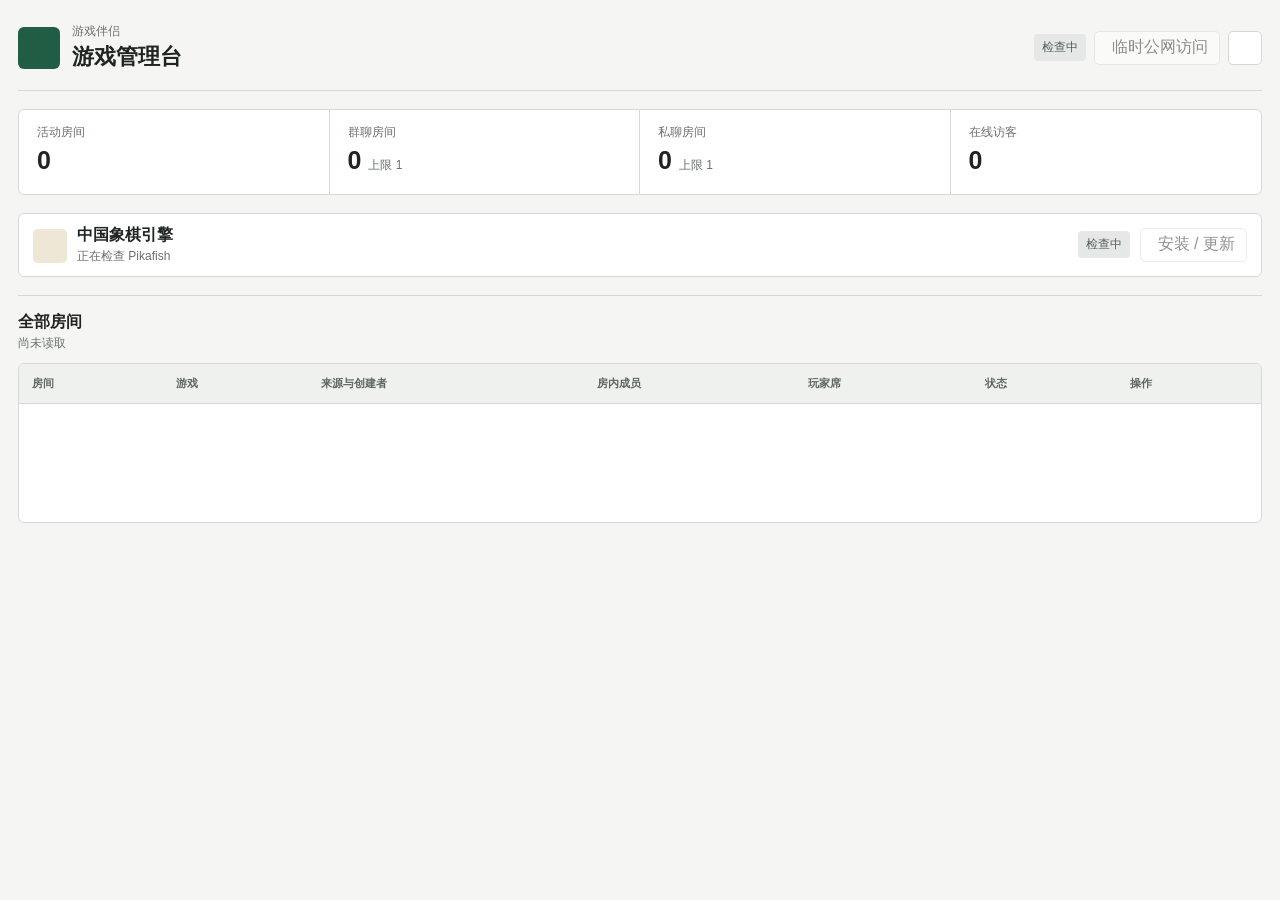
<file: pages/游戏管理台/index.html>
<!doctype html>
<html lang="zh-CN">
<head>
  <meta charset="utf-8" />
  <meta name="viewport" content="width=device-width, initial-scale=1" />
  <meta name="color-scheme" content="light dark" />
  <title>游戏管理台</title>
  <link rel="stylesheet" href="./manager.css" />
</head>
<body>
  <main class="manager-shell">
    <header class="manager-header">
      <div class="title-group">
        <span class="title-icon"><i data-lucide="gamepad-2"></i></span>
        <div>
          <span class="eyebrow">游戏伴侣</span>
          <h1>游戏管理台</h1>
        </div>
      </div>
      <div class="service-actions">
        <span id="serviceBadge" class="service-badge">检查中</span>
        <button id="tunnelAction" class="secondary-button" type="button" disabled>
          <i data-lucide="radio-tower"></i><span>临时公网访问</span>
        </button>
        <button id="refreshAction" class="icon-button" type="button" title="刷新" aria-label="刷新">
          <i data-lucide="refresh-cw"></i>
        </button>
      </div>
    </header>

    <section class="metrics" aria-label="房间概况">
      <div><span>活动房间</span><strong id="roomCount">0</strong></div>
      <div><span>群聊房间</span><strong id="groupCount">0</strong><small id="groupLimit">上限 1</small></div>
      <div><span>私聊房间</span><strong id="privateCount">0</strong><small id="privateLimit">上限 1</small></div>
      <div><span>在线访客</span><strong id="visitorCount">0</strong></div>
    </section>

    <section class="engine-bar" aria-label="中国象棋引擎">
      <div class="engine-identity">
        <span class="engine-icon"><i data-lucide="cpu"></i></span>
        <div>
          <strong>中国象棋引擎</strong>
          <span id="engineDetail">正在检查 Pikafish</span>
        </div>
      </div>
      <div class="engine-actions">
        <span id="engineBadge" class="service-badge">检查中</span>
        <button id="engineAction" class="secondary-button" type="button" disabled>
          <i data-lucide="download"></i><span>安装 / 更新</span>
        </button>
      </div>
    </section>

    <section class="rooms-section">
      <header class="section-header">
        <div>
          <h2>全部房间</h2>
          <span id="lastUpdated">尚未读取</span>
        </div>
        <span id="tunnelUrl" class="tunnel-url"></span>
      </header>
      <div class="table-wrap">
        <table>
          <thead>
            <tr>
              <th>房间</th>
              <th>游戏</th>
              <th>来源与创建者</th>
              <th>房内成员</th>
              <th>玩家席</th>
              <th>状态</th>
              <th class="actions-column">操作</th>
            </tr>
          </thead>
          <tbody id="roomsBody"></tbody>
        </table>
        <div id="emptyState" class="empty-state" hidden>
          <i data-lucide="inbox"></i>
          <strong>当前没有活动房间</strong>
        </div>
      </div>
    </section>
  </main>

  <dialog id="assignDialog">
    <form method="dialog" id="assignForm">
      <header>
        <div>
          <span class="eyebrow">安排玩家</span>
          <h2 id="assignRoomLabel">房间</h2>
        </div>
        <button class="icon-button" value="cancel" type="submit" title="关闭" aria-label="关闭">
          <i data-lucide="x"></i>
        </button>
      </header>
      <input id="assignRoomId" type="hidden" />
      <label>
        <span>房间序号</span>
        <select id="assignVisitor" required></select>
      </label>
      <label>
        <span>玩家 QQ 号</span>
        <input id="assignQq" type="text" inputmode="numeric" pattern="[0-9]+" autocomplete="off" required />
      </label>
      <footer>
        <button class="secondary-button" value="cancel" type="submit">取消</button>
        <button id="confirmAssign" class="primary-button" value="default" type="button">
          <i data-lucide="user-check"></i><span>确认安排</span>
        </button>
      </footer>
    </form>
  </dialog>

  <dialog id="confirmDialog">
    <form method="dialog" id="confirmForm">
      <header>
        <div>
          <span class="eyebrow">请确认操作</span>
          <h2 id="confirmTitle">确认</h2>
        </div>
        <button class="icon-button" value="cancel" type="submit" title="关闭" aria-label="关闭">
          <i data-lucide="x"></i>
        </button>
      </header>
      <p id="confirmMessage" class="dialog-message"></p>
      <footer>
        <button class="secondary-button" value="cancel" type="submit">取消</button>
        <button id="confirmProceed" class="primary-button" value="default" type="button">
          <i data-lucide="check"></i><span>确认</span>
        </button>
      </footer>
    </form>
  </dialog>

  <div id="toast" class="toast" hidden role="status"></div>
  <script src="./lucide.min.js"></script>
  <script src="./manager.js"></script>
</body>
</html>
</file>
<file: pages/游戏管理台/manager.css>
:root {
  color-scheme: light dark;
  font-family: Inter, "Noto Sans SC", "Microsoft YaHei", sans-serif;
  letter-spacing: 0;
  --bg: #f5f6f4;
  --surface: #ffffff;
  --text: #202522;
  --muted: #69716c;
  --line: #d6dad7;
  --green: #215c45;
  --green-soft: #e8f0eb;
  --red: #a4493f;
  --red-soft: #f6e9e7;
}

* { box-sizing: border-box; }
body { margin: 0; min-height: 100vh; background: var(--bg); color: var(--text); }
button, input, select { font: inherit; letter-spacing: 0; }
button { cursor: pointer; }
button:disabled { cursor: not-allowed; opacity: .5; }

.manager-shell { width: min(1280px, calc(100% - 36px)); margin: 0 auto; padding: 24px 0 42px; }
.manager-header, .title-group, .service-actions, .section-header, dialog header, dialog footer,
.engine-bar, .engine-identity, .engine-actions {
  display: flex;
  align-items: center;
}
.manager-header { justify-content: space-between; gap: 20px; padding-bottom: 18px; border-bottom: 1px solid var(--line); }
.title-group { gap: 12px; }
.title-icon { width: 42px; height: 42px; display: grid; place-items: center; border-radius: 6px; background: var(--green); color: #fff; }
.title-icon svg { width: 22px; }
.eyebrow { display: block; color: var(--muted); font-size: 12px; line-height: 1.3; }
h1 { margin: 2px 0 0; font-size: 22px; }
h2 { margin: 0; font-size: 16px; }
.service-actions { gap: 8px; }
.service-badge { padding: 5px 8px; border-radius: 4px; background: #e5e8e6; color: #56605a; font-size: 12px; }
.service-badge.online { background: var(--green-soft); color: var(--green); }
.service-badge.error { background: var(--red-soft); color: var(--red); }
.icon-button, .secondary-button, .primary-button, .danger-button, .row-button {
  display: inline-flex;
  align-items: center;
  justify-content: center;
  gap: 6px;
  min-height: 34px;
  border-radius: 5px;
}
.icon-button { width: 34px; border: 1px solid var(--line); background: var(--surface); color: var(--text); }
.icon-button svg, .secondary-button svg, .primary-button svg, .row-button svg { width: 16px; }
.secondary-button { padding: 0 11px; border: 1px solid var(--line); background: var(--surface); color: var(--text); }
.primary-button { padding: 0 13px; border: 1px solid var(--green); background: var(--green); color: #fff; }
.danger-button { padding: 0 10px; border: 1px solid #dbb4ae; background: var(--red-soft); color: var(--red); }

.metrics { display: grid; grid-template-columns: repeat(4, 1fr); border: 1px solid var(--line); border-radius: 6px; background: var(--surface); margin: 18px 0; }
.metrics div { min-height: 84px; padding: 14px 18px; border-right: 1px solid var(--line); }
.metrics div:last-child { border: 0; }
.metrics span, .metrics small { display: block; color: var(--muted); font-size: 12px; }
.metrics strong { display: inline-block; margin: 5px 7px 0 0; font-size: 25px; }
.metrics small { display: inline; }

.engine-bar { justify-content: space-between; gap: 18px; min-height: 64px; margin-bottom: 18px; padding: 10px 14px; border: 1px solid var(--line); border-radius: 6px; background: var(--surface); }
.engine-identity, .engine-actions { gap: 10px; min-width: 0; }
.engine-icon { width: 34px; height: 34px; display: grid; flex: 0 0 auto; place-items: center; border-radius: 5px; background: #efe7d6; color: #6d4a27; }
.engine-icon svg { width: 18px; }
.engine-identity strong, .engine-identity span { display: block; }
.engine-identity span { max-width: 680px; margin-top: 2px; overflow: hidden; color: var(--muted); font-size: 12px; text-overflow: ellipsis; white-space: nowrap; }

.rooms-section { border-top: 1px solid var(--line); padding-top: 16px; }
.section-header { justify-content: space-between; gap: 18px; margin-bottom: 11px; }
.section-header span { color: var(--muted); font-size: 12px; }
.tunnel-url { max-width: 48%; overflow: hidden; text-overflow: ellipsis; white-space: nowrap; font-family: ui-monospace, monospace; }
.table-wrap { position: relative; min-height: 160px; overflow-x: auto; border: 1px solid var(--line); border-radius: 6px; background: var(--surface); }
table { width: 100%; min-width: 1100px; border-collapse: collapse; }
th, td { padding: 12px 13px; border-bottom: 1px solid var(--line); text-align: left; vertical-align: top; font-size: 13px; }
th { background: #eef1ee; color: #5d665f; font-size: 11px; font-weight: 650; }
tbody tr:last-child td { border-bottom: 0; }
td strong, td small { display: block; }
td small { margin-top: 3px; color: var(--muted); }
.room-code { font-family: ui-monospace, monospace; color: #8d3b32; }
.visitor-list { display: flex; flex-wrap: wrap; gap: 5px; max-width: 260px; }
.visitor { display: inline-flex; align-items: center; gap: 4px; padding: 4px 6px; border-radius: 4px; background: #ecefed; color: #505953; font-size: 11px; }
.visitor.player { background: #f8eadc; color: #8c4616; }
.visitor i { width: 6px; height: 6px; border-radius: 50%; background: #9aa29c; }
.visitor.online i { background: #2b8a5b; }
.visitor-kick { width: 18px; height: 18px; display: grid; place-items: center; margin-left: 2px; border: 0; border-radius: 3px; background: transparent; color: inherit; }
.visitor-kick:hover { background: rgba(0, 0, 0, .08); }
.visitor-kick i, .visitor-kick svg { width: 12px; height: 12px; border-radius: 0; background: none; }
.status { display: inline-block; padding: 4px 6px; border-radius: 4px; background: #ecefed; font-size: 11px; }
.status.active { background: var(--green-soft); color: var(--green); }
.status.finished { background: #f8eadc; color: #8c4616; }
.row-actions { display: flex; flex-wrap: wrap; gap: 5px; min-width: 190px; }
.row-button { width: 30px; min-height: 30px; border: 1px solid var(--line); background: var(--surface); color: var(--text); }
.row-button.danger { border-color: #dbb4ae; color: var(--red); }
.game-select { min-height: 30px; border: 1px solid var(--line); border-radius: 5px; padding: 0 25px 0 7px; background: var(--surface); color: var(--text); font-size: 12px; }
.empty-state { min-height: 158px; display: grid; place-content: center; justify-items: center; gap: 8px; color: var(--muted); }
.empty-state[hidden] { display: none; }
.empty-state svg { width: 28px; }

dialog { width: min(430px, calc(100% - 28px)); border: 1px solid var(--line); border-radius: 7px; padding: 0; background: var(--surface); color: var(--text); box-shadow: 0 18px 50px rgba(0,0,0,.22); }
dialog::backdrop { background: rgba(21, 26, 23, .48); }
dialog form { padding: 18px; }
dialog header { justify-content: space-between; margin-bottom: 16px; }
dialog label { display: grid; gap: 6px; margin-top: 12px; color: var(--muted); font-size: 12px; }
dialog input, dialog select { width: 100%; min-height: 40px; border: 1px solid var(--line); border-radius: 5px; padding: 0 10px; background: var(--surface); color: var(--text); }
dialog footer { justify-content: flex-end; gap: 8px; margin-top: 20px; }
.dialog-message { margin: 0; color: var(--text); font-size: 14px; line-height: 1.65; }
.primary-button.danger { border-color: var(--red); background: var(--red); }
.toast { position: fixed; left: 50%; bottom: 22px; transform: translateX(-50%); max-width: min(440px, calc(100% - 28px)); padding: 10px 14px; border-radius: 6px; background: #202522; color: #fff; font-size: 13px; box-shadow: 0 8px 24px rgba(0,0,0,.2); z-index: 20; }

@media (prefers-color-scheme: dark) {
  :root { --bg: #1e211f; --surface: #282c29; --text: #edf0ed; --muted: #a9b0ab; --line: #414742; --green: #60b58d; --green-soft: #263f34; --red: #e08a80; --red-soft: #442f2d; }
  th { background: #303531; }
  .service-badge, .visitor, .status { background: #343a35; }
  .icon-button, .secondary-button, .row-button { background: #282c29; }
}

@media (max-width: 720px) {
  .manager-shell { width: calc(100% - 20px); padding-top: 14px; }
  .manager-header { align-items: flex-start; }
  .service-actions { flex-wrap: wrap; justify-content: flex-end; }
  .service-badge { order: 3; }
  .metrics { grid-template-columns: repeat(2, 1fr); }
  .metrics div:nth-child(2) { border-right: 0; }
  .metrics div:nth-child(-n+2) { border-bottom: 1px solid var(--line); }
  .section-header { align-items: flex-start; }
  .tunnel-url { max-width: 42%; }
  .engine-bar { align-items: flex-start; }
  .engine-actions { flex-wrap: wrap; justify-content: flex-end; }
}
</file>
